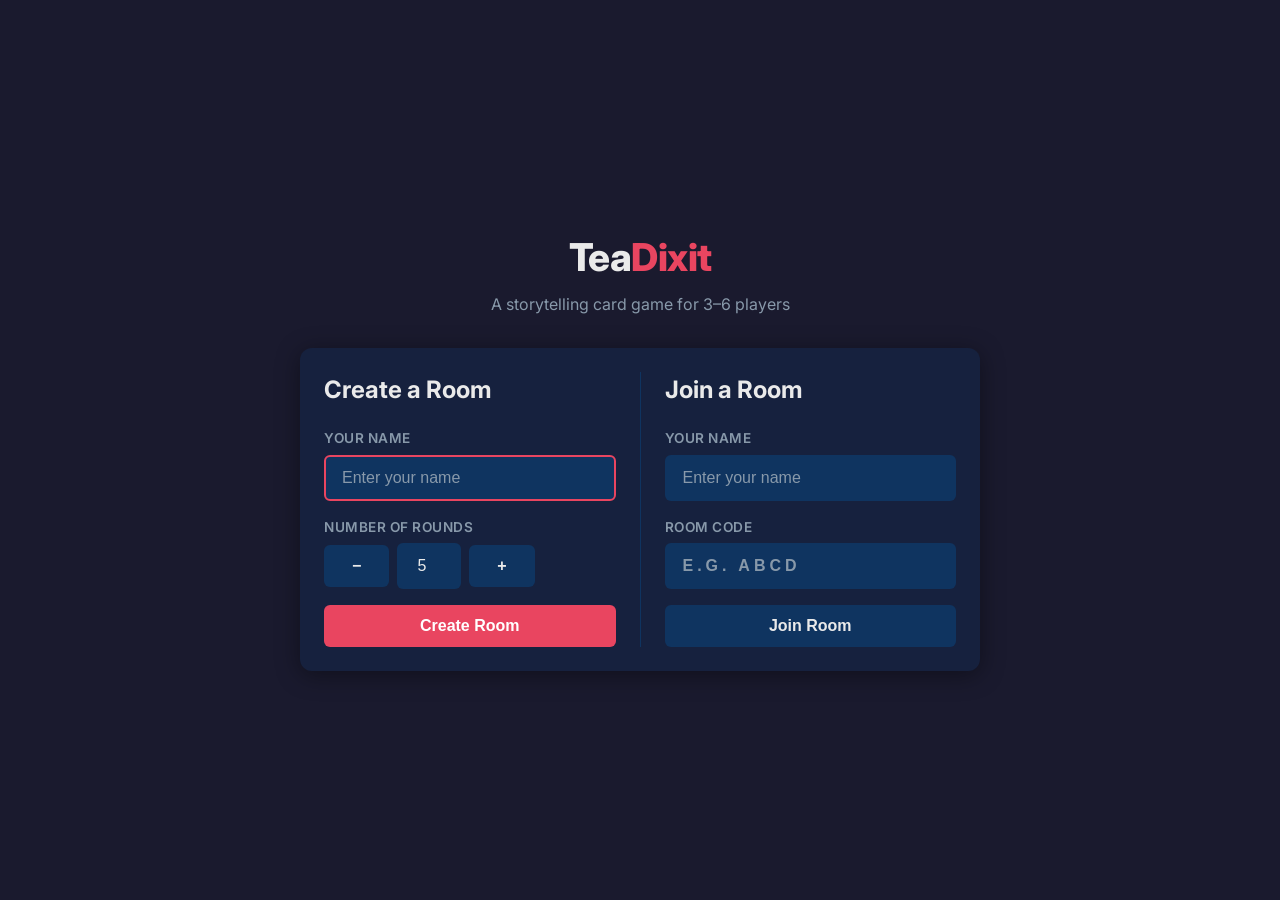
<file: static/index.html>
<!DOCTYPE html>
<html lang="en">
<head>
  <meta charset="UTF-8" />
  <meta name="viewport" content="width=device-width, initial-scale=1.0" />
  <title>TeaDixit</title>
  <link rel="preconnect" href="https://fonts.googleapis.com">
  <link href="https://fonts.googleapis.com/css2?family=Inter:wght@400;600;700;800&display=swap" rel="stylesheet">
  <link rel="stylesheet" href="/static/style.css" />
</head>
<body>

<div class="lobby-wrap">
  <div class="lobby-logo">
    <h1>Tea<span>Dixit</span></h1>
    <p>A storytelling card game for 3–6 players</p>
  </div>

  <div class="lobby-panels card">
    <!-- Create Room -->
    <div class="panel" id="panel-create">
      <h2>Create a Room</h2>

      <div class="field">
        <label>Your name</label>
        <input id="create-name" class="input" type="text" maxlength="20" placeholder="Enter your name" />
      </div>

      <div class="field">
        <label>Number of rounds</label>
        <div class="rounds-input">
          <button class="btn btn-secondary" onclick="adjustRounds(-1)">−</button>
          <input id="rounds" class="input" type="number" min="1" max="20" value="5" readonly />
          <button class="btn btn-secondary" onclick="adjustRounds(1)">+</button>
        </div>
      </div>

      <button class="btn btn-primary" onclick="createRoom()">Create Room</button>
    </div>

    <div class="panel-divider"></div>

    <!-- Join Room -->
    <div class="panel" id="panel-join">
      <h2>Join a Room</h2>

      <div class="field">
        <label>Your name</label>
        <input id="join-name" class="input" type="text" maxlength="20" placeholder="Enter your name" />
      </div>

      <div class="field">
        <label>Room code</label>
        <input id="join-code" class="input" type="text" maxlength="4" placeholder="e.g. ABCD" style="text-transform:uppercase;letter-spacing:4px;font-weight:700;" />
      </div>

      <button class="btn btn-secondary" onclick="joinRoom()">Join Room</button>
    </div>
  </div>
</div>

<div id="toast"></div>

<script>
  function adjustRounds(delta) {
    const el = document.getElementById('rounds');
    el.value = Math.min(20, Math.max(1, parseInt(el.value) + delta));
  }

  function showToast(msg, duration = 3000) {
    const t = document.getElementById('toast');
    t.textContent = msg;
    t.classList.add('show');
    setTimeout(() => t.classList.remove('show'), duration);
  }

  async function createRoom() {
    const name = document.getElementById('create-name').value.trim();
    const rounds = parseInt(document.getElementById('rounds').value);
    if (!name) { showToast('Please enter your name'); return; }

    const res = await fetch('/api/rooms', {
      method: 'POST',
      headers: { 'Content-Type': 'application/json' },
      body: JSON.stringify({ total_rounds: rounds }),
    });
    const data = await res.json();
    // Navigate to game page
    const playerId = crypto.randomUUID();
    sessionStorage.setItem('playerId', playerId);
    sessionStorage.setItem('playerName', name);
    sessionStorage.setItem('roomCode', data.code);
    window.location.href = '/game';
  }

  async function joinRoom() {
    const name = document.getElementById('join-name').value.trim();
    const code = document.getElementById('join-code').value.trim().toUpperCase();
    if (!name) { showToast('Please enter your name'); return; }
    if (code.length !== 4) { showToast('Room code must be 4 letters'); return; }

    const playerId = crypto.randomUUID();
    sessionStorage.setItem('playerId', playerId);
    sessionStorage.setItem('playerName', name);
    sessionStorage.setItem('roomCode', code);
    window.location.href = '/game';
  }

  // Auto-focus
  document.getElementById('create-name').focus();
</script>
</body>
</html>
</file>
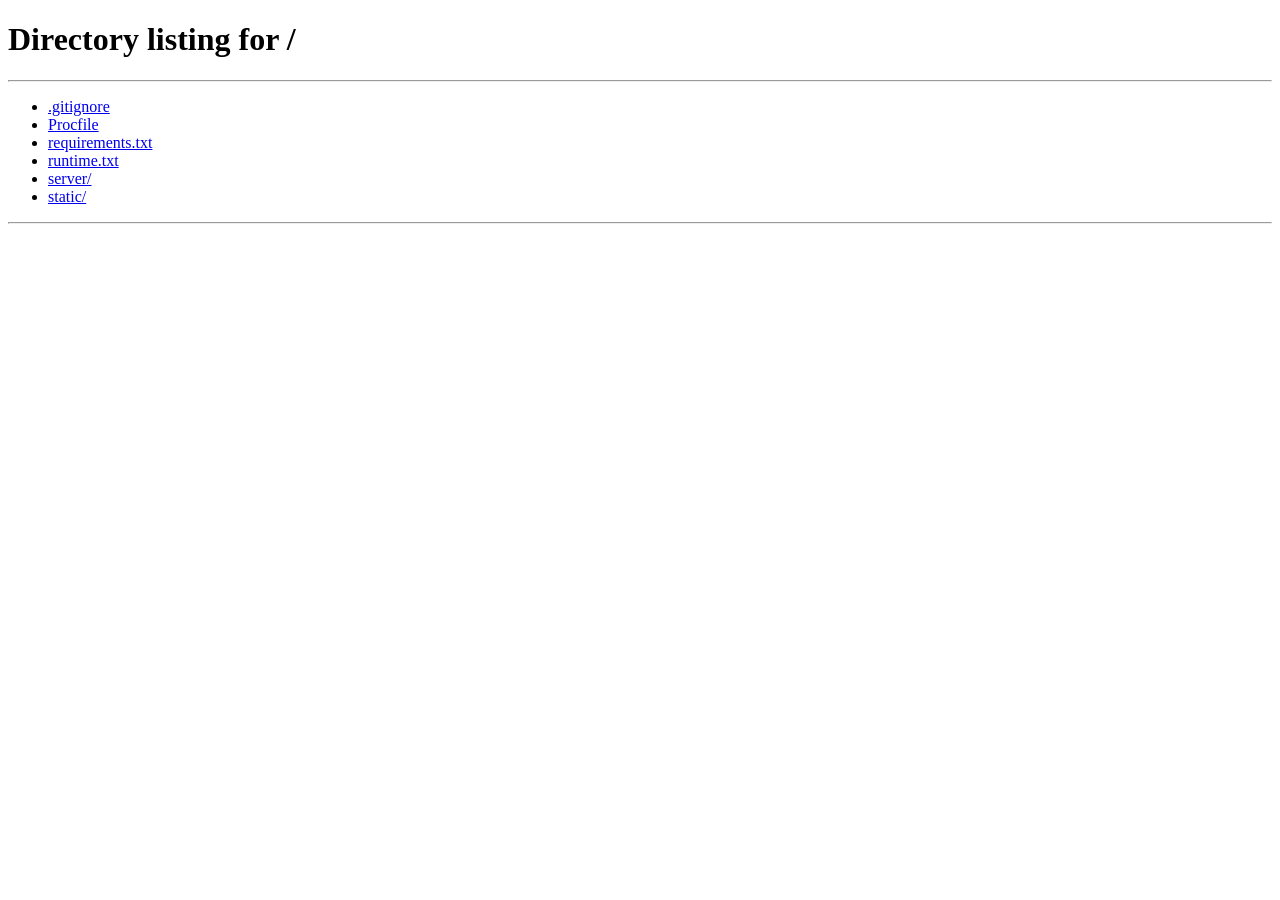
<file: static/game.html>
<!DOCTYPE html>
<html lang="en">
<head>
  <meta charset="UTF-8" />
  <meta name="viewport" content="width=device-width, initial-scale=1.0" />
  <title>TeaDixit — Game</title>
  <link rel="preconnect" href="https://fonts.googleapis.com">
  <link href="https://fonts.googleapis.com/css2?family=Inter:wght@400;600;700;800&display=swap" rel="stylesheet">
  <link rel="stylesheet" href="/static/style.css" />
</head>
<body>

<div class="game-layout">
  <!-- Header -->
  <header class="game-header">
    <span class="logo">TeaDixit</span>
    <div id="round-badge" class="round-badge" style="display:none">Round 1 / 5</div>
    <div id="phase-label" class="phase-label"></div>
    <div id="scoreboard" class="scoreboard"></div>
  </header>

  <!-- Main -->
  <div class="game-main">
    <div id="main-content" class="game-center">
      <!-- Center content replaced by JS renders -->
    </div>
    <aside id="game-sidebar" class="game-sidebar">
      <!-- Sidebar content replaced by JS renders -->
    </aside>
  </div>

  <!-- Persistent hand -->
  <div id="hand-strip"></div>

  <!-- Footer -->
  <footer class="game-footer">
    <span id="footer-hint" class="footer-hint"></span>
    <div id="footer-actions"></div>
  </footer>
</div>

<div id="card-modal" class="card-modal" onclick="closeCardModal()">
  <img id="card-modal-img" class="card-modal-img" src="" alt="Card" />
</div>

<div id="toast"></div>

<script src="/static/app.js"></script>
</body>
</html>
</file>
<file: static/style.css>
/* ================================================================
   TeaDixit — Global Styles
   Design: dark background, warm card accents, clean sans-serif
   ================================================================ */

*, *::before, *::after { box-sizing: border-box; margin: 0; padding: 0; }

:root {
  --bg:          #1a1a2e;
  --surface:     #16213e;
  --surface2:    #0f3460;
  --accent:      #e94560;
  --accent2:     #f5a623;
  --text:        #eaeaea;
  --text-muted:  #8899aa;
  --success:     #4caf50;
  --radius:      12px;
  --radius-sm:   6px;
  --shadow:      0 4px 24px rgba(0,0,0,0.4);
  --transition:  0.2s ease;
  --font:        'Inter', system-ui, sans-serif;
}

body {
  background: var(--bg);
  color: var(--text);
  font-family: var(--font);
  min-height: 100vh;
  line-height: 1.5;
}

/* ---- Typography ---- */
h1 { font-size: 2.4rem; font-weight: 800; letter-spacing: -0.5px; }
h2 { font-size: 1.5rem; font-weight: 700; }
h3 { font-size: 1.1rem; font-weight: 600; }
p  { color: var(--text-muted); }

/* ---- Buttons ---- */
.btn {
  display: inline-flex;
  align-items: center;
  justify-content: center;
  gap: 8px;
  padding: 12px 28px;
  border: none;
  border-radius: var(--radius-sm);
  font-size: 1rem;
  font-weight: 600;
  cursor: pointer;
  transition: opacity var(--transition), transform var(--transition);
}
.btn:hover  { opacity: 0.88; transform: translateY(-1px); }
.btn:active { opacity: 1;    transform: translateY(0); }
.btn:disabled { opacity: 0.4; cursor: not-allowed; transform: none; }

.btn-primary  { background: var(--accent);  color: #fff; }
.btn-secondary{ background: var(--surface2); color: var(--text); }
.btn-success  { background: var(--success);  color: #fff; }

/* ---- Card ---- */
.card {
  background: var(--surface);
  border-radius: var(--radius);
  padding: 24px;
  box-shadow: var(--shadow);
}

/* ---- Input ---- */
.input {
  width: 100%;
  background: var(--surface2);
  border: 2px solid transparent;
  border-radius: var(--radius-sm);
  color: var(--text);
  font-size: 1rem;
  padding: 12px 16px;
  outline: none;
  transition: border-color var(--transition);
}
.input:focus { border-color: var(--accent); }
.input::placeholder { color: var(--text-muted); }

/* ---- Toast ---- */
#toast {
  position: fixed;
  bottom: 24px;
  left: 50%;
  transform: translateX(-50%) translateY(80px);
  background: var(--accent);
  color: #fff;
  padding: 12px 28px;
  border-radius: 999px;
  font-weight: 600;
  transition: transform 0.3s ease;
  z-index: 9999;
  white-space: nowrap;
}
#toast.show { transform: translateX(-50%) translateY(0); }

/* ================================================================
   LOBBY  (index.html)
   ================================================================ */

.lobby-wrap {
  min-height: 100vh;
  display: flex;
  flex-direction: column;
  align-items: center;
  justify-content: center;
  padding: 24px;
  gap: 32px;
}

.lobby-logo {
  text-align: center;
}
.lobby-logo span { color: var(--accent); }
.lobby-logo p    { margin-top: 6px; font-size: 1rem; }

.lobby-panels {
  display: flex;
  gap: 24px;
  width: 100%;
  max-width: 680px;
  flex-wrap: wrap;
}

.panel {
  flex: 1;
  min-width: 260px;
  display: flex;
  flex-direction: column;
  gap: 16px;
}
.panel h2 { margin-bottom: 4px; }
.panel-divider {
  width: 1px;
  background: var(--surface2);
  align-self: stretch;
}

.field { display: flex; flex-direction: column; gap: 6px; }
.field label { font-size: 0.85rem; color: var(--text-muted); font-weight: 600; text-transform: uppercase; letter-spacing: 0.5px; }

.rounds-input { display: flex; align-items: center; gap: 8px; }
.rounds-input input { width: 64px; text-align: center; }

/* ================================================================
   GAME  (game.html)
   ================================================================ */

.game-layout {
  display: grid;
  grid-template-rows: auto 1fr auto auto;
  height: 100vh;
  overflow: hidden;
}

/* ---- Header ---- */
.game-header {
  display: flex;
  align-items: center;
  justify-content: space-between;
  padding: 14px 28px;
  background: var(--surface);
  box-shadow: 0 2px 12px rgba(0,0,0,0.3);
  gap: 16px;
  flex-wrap: wrap;
}

.game-header .logo { font-weight: 800; font-size: 1.2rem; color: var(--accent); }

.round-badge {
  background: var(--surface2);
  padding: 6px 16px;
  border-radius: 999px;
  font-size: 0.9rem;
  font-weight: 600;
}

.phase-label {
  color: var(--accent2);
  font-weight: 700;
  font-size: 0.9rem;
  text-transform: uppercase;
  letter-spacing: 0.5px;
}

/* ---- Scoreboard ---- */
.scoreboard {
  display: flex;
  gap: 8px;
  flex-wrap: wrap;
}
.score-chip {
  background: var(--surface2);
  border-radius: 999px;
  padding: 4px 14px;
  font-size: 0.85rem;
  font-weight: 600;
  display: flex;
  align-items: center;
  gap: 6px;
}
.score-chip.is-storyteller { border: 2px solid var(--accent2); }
.score-chip .score-val { color: var(--accent2); }

/* ---- Main area ---- */
.game-main {
  display: grid;
  grid-template-columns: 1fr 280px;
  gap: 0;
  overflow: hidden;
  min-height: 0;
}

.game-center {
  padding: 28px;
  display: flex;
  flex-direction: column;
  gap: 24px;
  overflow-y: auto;
  min-height: 0;
}

.game-sidebar {
  background: var(--surface);
  padding: 20px;
  display: flex;
  flex-direction: column;
  gap: 20px;
  border-left: 1px solid var(--surface2);
  overflow-y: auto;
  min-height: 0;
}

/* ---- Clue display ---- */
.clue-box {
  background: var(--surface2);
  border-left: 4px solid var(--accent);
  padding: 16px 20px;
  border-radius: 0 var(--radius-sm) var(--radius-sm) 0;
}
.clue-box .clue-label { font-size: 0.75rem; color: var(--text-muted); text-transform: uppercase; letter-spacing: 0.5px; margin-bottom: 4px; }
.clue-box .clue-text  { font-size: 1.3rem; font-weight: 700; color: var(--accent2); }

/* ---- Phase instruction ---- */
.instruction {
  background: var(--surface);
  border-radius: var(--radius-sm);
  padding: 14px 18px;
  font-size: 0.95rem;
  color: var(--text-muted);
  border: 1px solid var(--surface2);
}
.instruction strong { color: var(--text); }

/* ---- Table cards ---- */
.table-title { font-size: 0.85rem; color: var(--text-muted); text-transform: uppercase; letter-spacing: 0.5px; font-weight: 600; }

.table-cards {
  display: flex;
  flex-wrap: wrap;
  gap: 16px;
}

.table-card {
  position: relative;
  cursor: default;
  transition: transform var(--transition);
}
.table-card.clickable { cursor: pointer; }
.table-card.clickable:hover { transform: scale(1.05); }
.table-card.selected-vote { outline: 3px solid var(--success); border-radius: var(--radius-sm); }

/* ---- The visual card ---- */
.dixit-card {
  width: 140px;
  height: 200px;
  border-radius: var(--radius-sm);
  display: flex;
  flex-direction: column;
  align-items: center;
  justify-content: center;
  font-weight: 700;
  font-size: 0.85rem;
  color: rgba(255,255,255,0.85);
  box-shadow: var(--shadow);
  user-select: none;
  position: relative;
  overflow: hidden;
}
.dixit-card::before {
  content: '';
  position: absolute;
  inset: 0;
  background: linear-gradient(135deg, rgba(255,255,255,0.15) 0%, transparent 60%);
}

.card-zoom-btn {
  position: absolute;
  top: 6px;
  right: 6px;
  background: rgba(0, 0, 0, 0.5);
  border: none;
  border-radius: 50%;
  width: 28px;
  height: 28px;
  font-size: 14px;
  line-height: 28px;
  text-align: center;
  cursor: pointer;
  color: #fff;
  opacity: 0;
  transition: opacity var(--transition);
  z-index: 2;
  padding: 0;
}
.dixit-card:hover .card-zoom-btn { opacity: 1; }

.card-vote-count {
  position: absolute;
  bottom: 6px;
  right: 8px;
  background: rgba(0,0,0,0.5);
  border-radius: 999px;
  padding: 2px 8px;
  font-size: 0.75rem;
}

.owner-badge {
  margin-top: 6px;
  font-size: 0.75rem;
  color: var(--text-muted);
  text-align: center;
}
.owner-badge.storyteller-card { color: var(--accent); font-weight: 700; }

/* ---- Hand ---- */
.hand-section { display: flex; flex-direction: column; gap: 12px; }
.hand-title {
  font-size: 0.85rem;
  color: var(--text-muted);
  text-transform: uppercase;
  letter-spacing: 0.5px;
  font-weight: 600;
  display: flex;
  align-items: center;
  gap: 10px;
}
.hand-toggle-btn {
  background: var(--surface2);
  border: none;
  border-radius: var(--radius-sm);
  color: var(--text-muted);
  font-size: 0.75rem;
  font-weight: 600;
  padding: 4px 12px;
  cursor: pointer;
  transition: color var(--transition), background var(--transition);
}
.hand-toggle-btn:hover {
  color: var(--text);
  background: var(--accent);
}

.hand-cards {
  display: flex;
  flex-wrap: wrap;
  gap: 12px;
}

.hand-card {
  cursor: default;
  transition: transform var(--transition);
}
.hand-card.pickable { cursor: pointer; }
.hand-card.pickable:hover { transform: translateY(-8px); }
.hand-card.picked { outline: 3px solid var(--accent); border-radius: var(--radius-sm); transform: translateY(-8px); }

/* ---- Clue input ---- */
.clue-form {
  display: flex;
  flex-direction: column;
  gap: 10px;
}
.clue-form p { font-size: 0.85rem; color: var(--text-muted); }

/* ---- Waiting indicator ---- */
.waiting-list { display: flex; flex-direction: column; gap: 6px; }
.waiting-player {
  display: flex;
  align-items: center;
  gap: 8px;
  font-size: 0.9rem;
}
.waiting-player .dot {
  width: 10px; height: 10px;
  border-radius: 50%;
  background: var(--text-muted);
  transition: background 0.3s ease;
}
.waiting-player.done .dot { background: var(--success); }
.waiting-player.pending .dot {
  background: var(--accent2);
  animation: pulse-dot 1.5s ease-in-out infinite;
}
@keyframes pulse-dot {
  0%, 100% { opacity: 1; }
  50% { opacity: 0.3; }
}
.status-label {
  margin-left: auto;
  font-size: 0.75rem;
  font-weight: 600;
}
.waiting-player.done .status-label { color: var(--success); }
.waiting-player.pending .status-label { color: var(--accent2); }

/* ---- Round end / Game over ---- */
.results-panel { display: flex; flex-direction: column; gap: 16px; }
.results-row {
  display: flex;
  align-items: center;
  justify-content: space-between;
  padding: 10px 0;
  border-bottom: 1px solid var(--surface2);
}
.results-row:last-child { border-bottom: none; }
.results-row .pts { color: var(--accent2); font-weight: 700; font-size: 1.1rem; }

/* ---- Persistent hand strip ---- */
#hand-strip {
  background: var(--surface);
  border-top: 1px solid var(--surface2);
  padding: 14px 28px;
  min-height: 80px;
  display: flex;
  align-items: center;
  justify-content: center;
}
#hand-strip .hand-section {
  width: 100%;
}
#hand-strip .hand-empty {
  color: var(--text-muted);
  font-size: 0.85rem;
  font-style: italic;
}
#hand-strip .hand-cards {
  justify-content: center;
}
#hand-strip .hand-title {
  text-align: center;
  margin-bottom: 8px;
}

/* ---- Footer ---- */
.game-footer {
  background: var(--surface);
  padding: 14px 28px;
  display: flex;
  align-items: center;
  justify-content: space-between;
  border-top: 1px solid var(--surface2);
  gap: 12px;
  flex-wrap: wrap;
  min-height: 64px;
}
.footer-hint { font-size: 0.85rem; color: var(--text-muted); }

/* ---- Waiting room ---- */
.waiting-room {
  text-align: center;
  display: flex;
  flex-direction: column;
  align-items: center;
  justify-content: center;
  gap: 20px;
  padding: 28px;
  flex: 1;
}
.room-code-display {
  font-size: 3rem;
  font-weight: 800;
  letter-spacing: 12px;
  color: var(--accent2);
  background: var(--surface2);
  padding: 16px 40px;
  border-radius: var(--radius);
}
.player-chips { display: flex; gap: 10px; flex-wrap: wrap; justify-content: center; }
.player-chip  {
  background: var(--surface2);
  border-radius: 999px;
  padding: 8px 20px;
  font-weight: 600;
}
.player-chip.host { border: 2px solid var(--accent); }

/* ---- Card modal ---- */
.card-modal {
  display: none;
  position: fixed;
  inset: 0;
  background: rgba(0, 0, 0, 0.85);
  z-index: 10000;
  align-items: center;
  justify-content: center;
  cursor: pointer;
}
.card-modal.open {
  display: flex;
}
.card-modal-img {
  max-width: 95vw;
  max-height: 95vh;
  border-radius: var(--radius);
  box-shadow: 0 8px 48px rgba(0, 0, 0, 0.6);
  object-fit: contain;
}

/* ---- Responsive ---- */
@media (max-width: 700px) {
  .game-main { grid-template-columns: 1fr; }
  #game-sidebar { display: none; }
  .dixit-card { width: 110px; height: 160px; }
}
</file>
